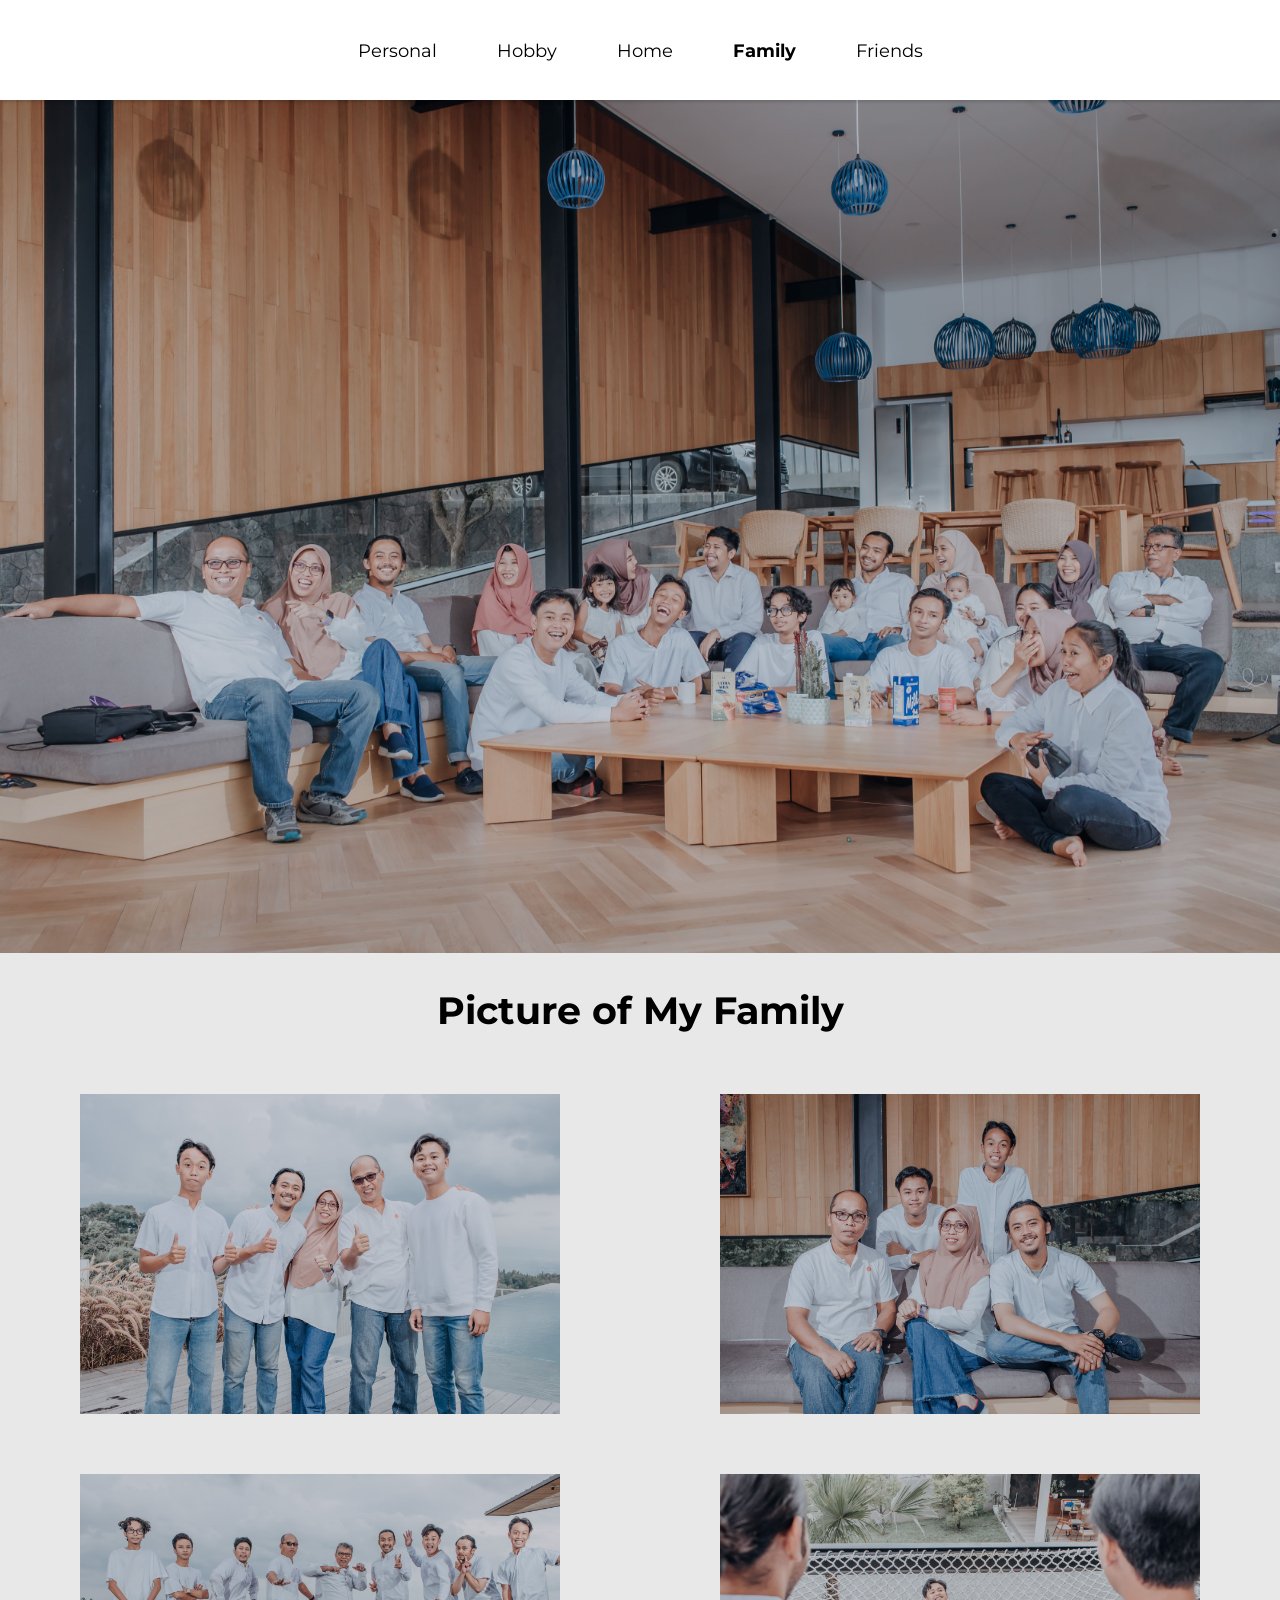
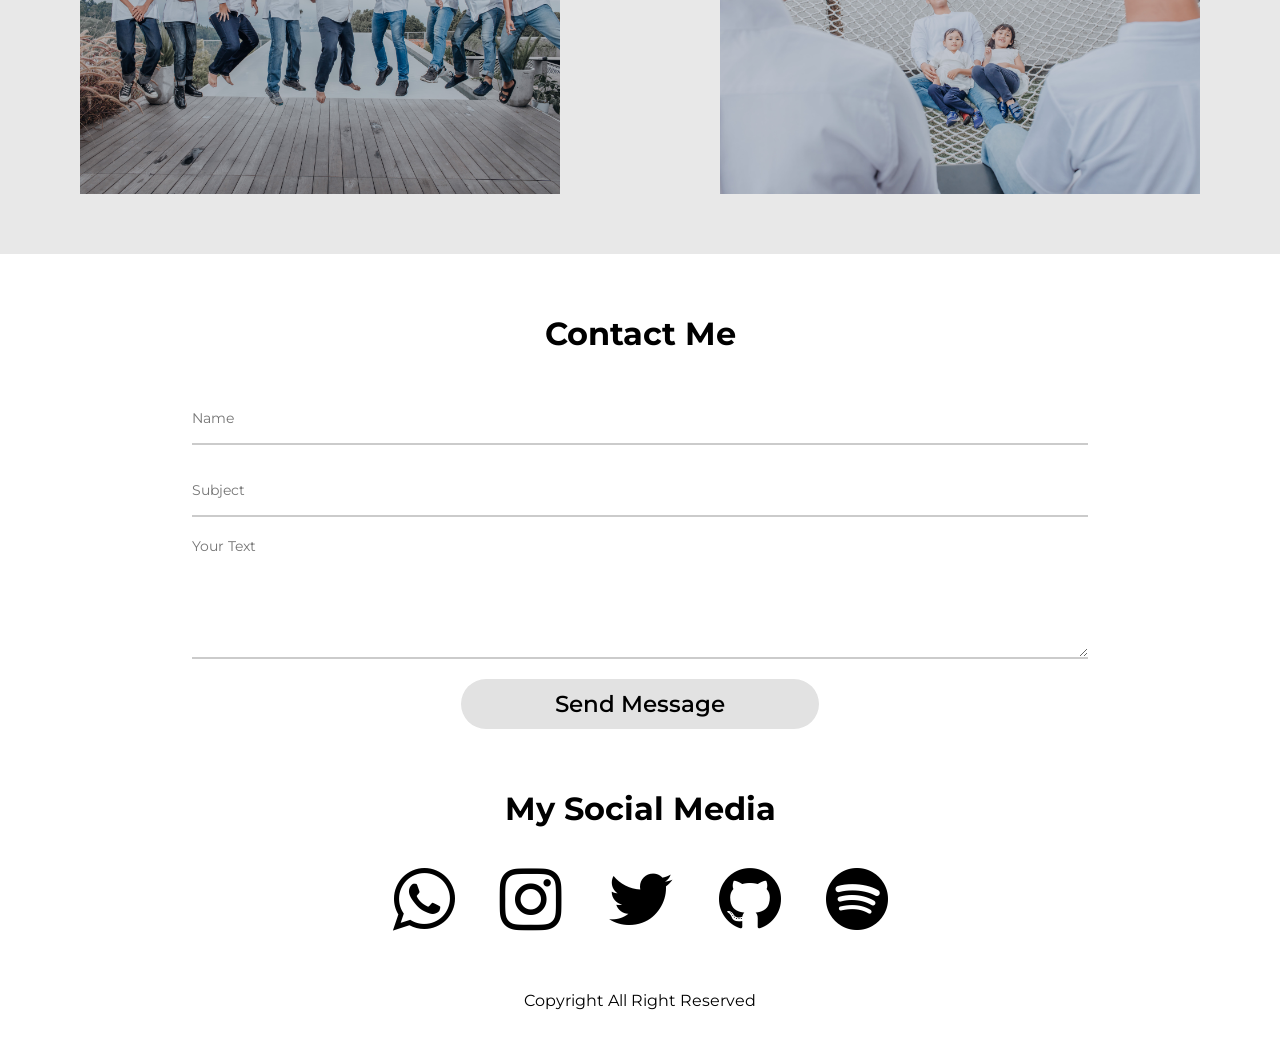
<file: family.html>
<!DOCTYPE html>
<html lang="en">
  <head>
    <meta charset="UTF-8" />
    <meta http-equiv="X-UA-Compatible" content="IE=edge" />
    <meta name="viewport" content="width=device-width, initial-scale=1.0" />
    <link rel="stylesheet" href="style.css" />
    <link
      rel="stylesheet"
      href="https://cdnjs.cloudflare.com/ajax/libs/font-awesome/4.7.0/css/font-awesome.min.css"
    />
    <title>Family - Dzaky Nashshar</title>
  </head>
  <body>
    <nav id="navbar">
      <a href="personal.html" id="personal">Personal</a>
      <a href="hobby.html" id="hobby">Hobby</a>
      <a href="index.html" id="home">Home</a>
      <a href="family.html" id="family"><b>Family</b></a>
      <a href="friends.html" id="friends">Friends</a>
    </nav>
    <main>
      <div id="family-1">
        <img src="img/family_full.jpg" alt="keluarga-besar-di-sofa" />
      </div>
      <div id="family-2">
        <h1>Picture of My Family</h1>
      </div>
      <div id="family-3" class="split">
        <div>
          <img src="img/family_jempol.jpg" alt="" />
        </div>
        <div>
          <img src="img/family_sofa.jpg" alt="" />
        </div>
      </div>
      <div id="family-4" class="split">
        <div>
          <img src="img/family_jump.jpg" alt="" />
        </div>
        <div>
          <img src="img/dzaky_aisyah.jpg" alt="" />
        </div>
      </div>
    </main>
    <footer>
      <div id="contact-me">
        <h1>Contact Me</h1>
      </div>
      <form action="#" class="form-parent">
        <input
          type="text"
          class="form"
          name="name"
          id="name"
          placeholder="Name"
        />
        <input
          type="text"
          class="form"
          name="subject"
          id="subject"
          placeholder="Subject"
        />
        <textarea
          class="form"
          id="ftextarea"
          name="text"
          id="text"
          cols="30"
          rows="10"
          placeholder="Your Text"
        ></textarea>
        <input
          id="form-button"
          type="button"
          value="Send Message"
          onclick="sendMsg()"
        />
      </form>
      <div id="social-media">
        <h1>My Social Media</h1>
      </div>
      <div id="sosmed-ico">
        <a
          href="https://wa.me/6285156029415"
          target="_blank"
          class="fa fa-whatsapp"
        ></a>
        <a
          href="https://instagram.com/_dzaky"
          target="_blank"
          class="fa fa-instagram"
        ></a>
        <a
          href="https://twitter.com/jek_inthebox"
          target="_blank"
          class="fa fa-twitter"
        ></a>
        <a
          href="https://github.com/dzackiero"
          target="_blank"
          class="fa fa-github"
        ></a>
        <a
          href="https://open.spotify.com/user/idw379rk89nzco86fukcyzc89"
          target="_blank"
          class="fa fa-spotify"
        ></a>
      </div>
      <div id="cpr">
        <p>Copyright All Right Reserved</p>
      </div>
    </footer>
  </body>
</html>
</file>
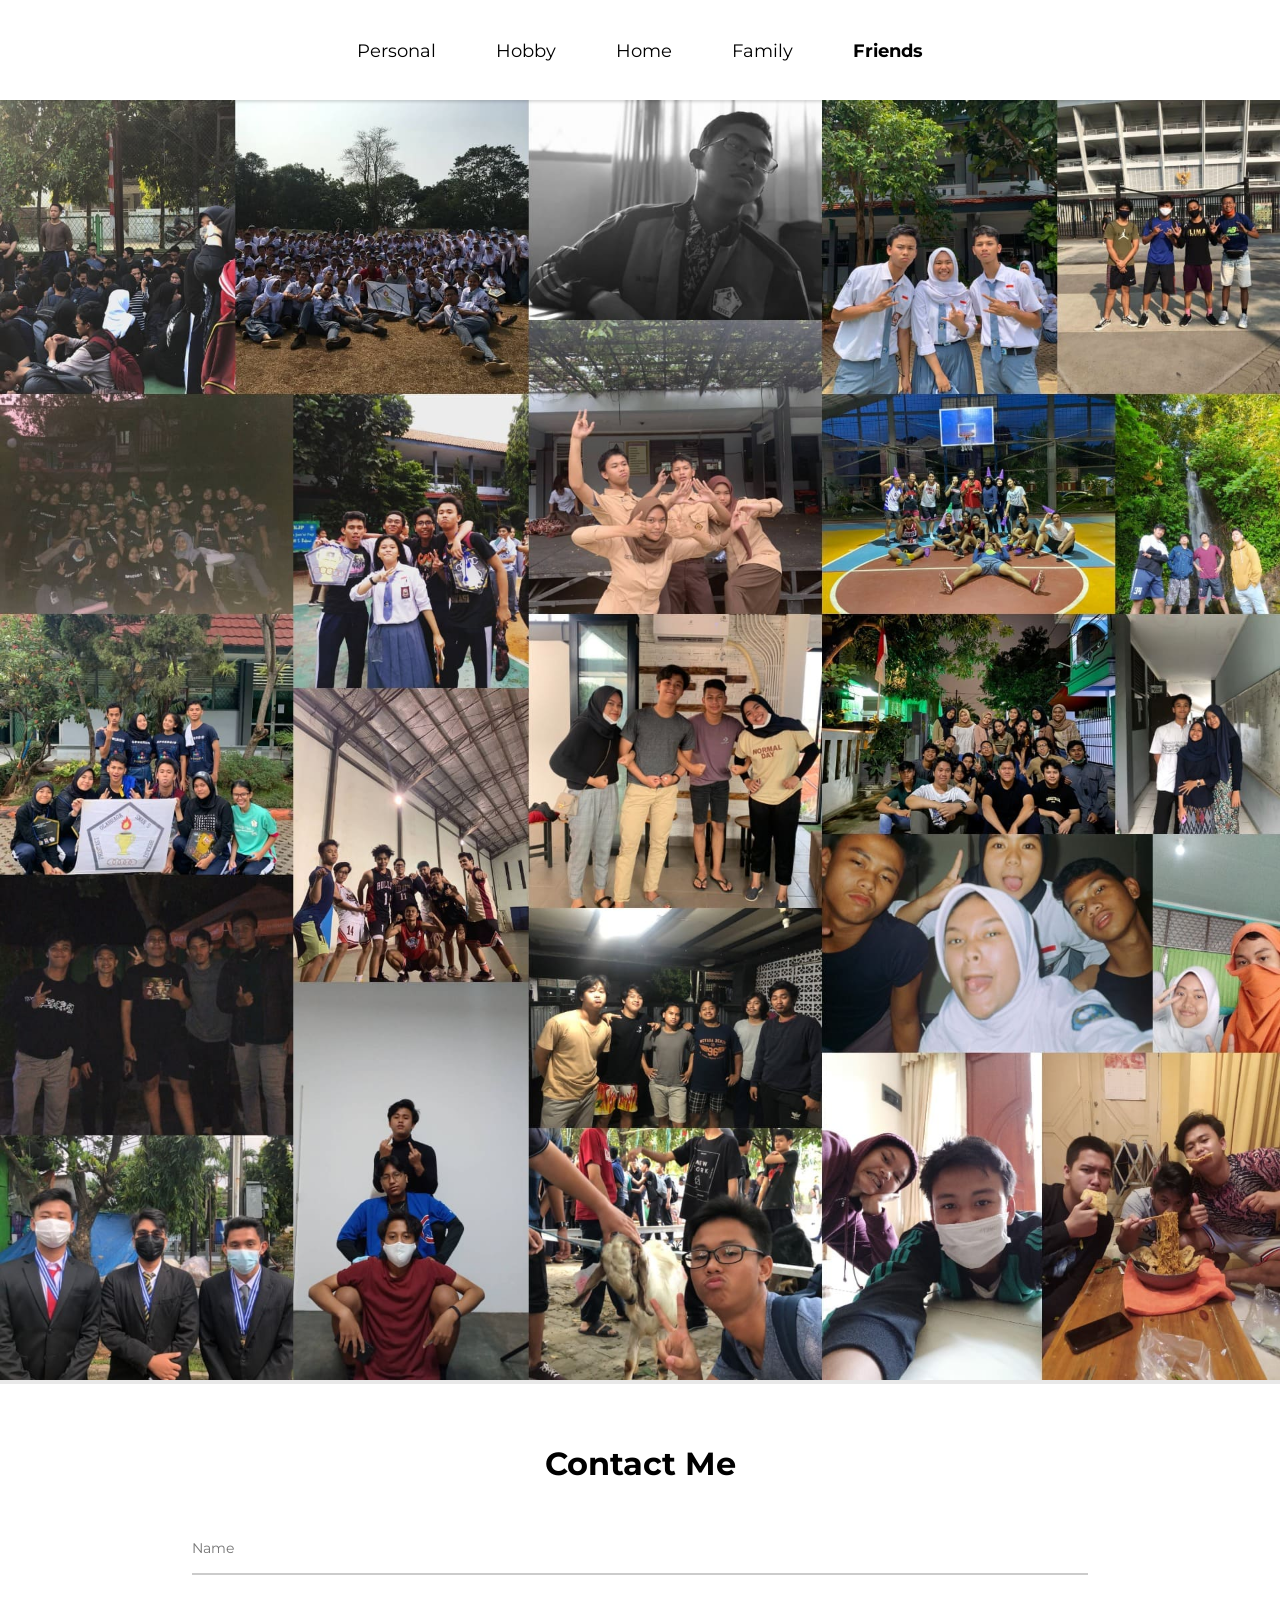
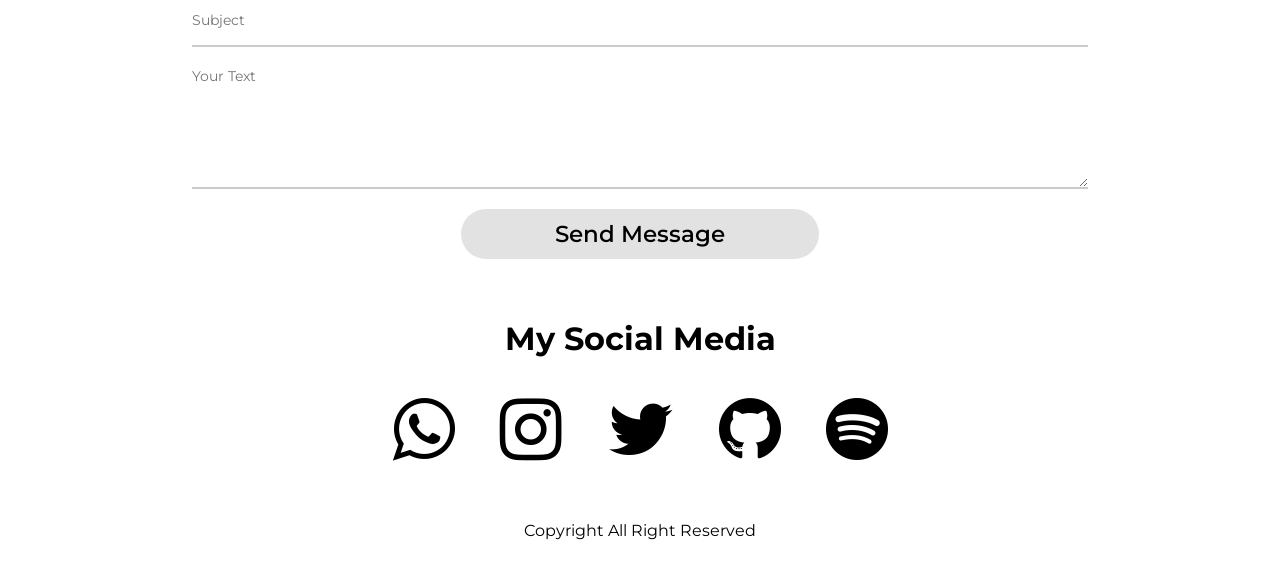
<file: friends.html>
<!DOCTYPE html>
<html lang="en">
  <head>
    <meta charset="UTF-8" />
    <meta http-equiv="X-UA-Compatible" content="IE=edge" />
    <meta name="viewport" content="width=device-width, initial-scale=1.0" />
    <link rel="stylesheet" href="style.css" />
    <link
      rel="stylesheet"
      href="https://cdnjs.cloudflare.com/ajax/libs/font-awesome/4.7.0/css/font-awesome.min.css"
    />
    <title>Friends - Dzaky Nashshar</title>
  </head>
  <body>
    <nav id="navbar">
      <a href="personal.html" id="personal">Personal</a>
      <a href="hobby.html" id="hobby">Hobby</a>
      <a href="index.html" id="home">Home</a>
      <a href="family.html" id="family">Family</a>
      <a href="friends.html" id="friends"><b>Friends</b></a>
    </nav>
    <main>
      <div id="friends-1">
        <img
          id="hobby-pc"
          src="img/friends-collage_1x1.jpg"
          alt="friends-collage-pc"
        />
        <img
          id="hobby-mobile"
          src="img/friends-collage_mobile.jpg"
          alt="friends-collage-mobile"
        />
      </div>
    </main>
    <footer>
      <div id="contact-me">
        <h1>Contact Me</h1>
      </div>
      <form action="#" class="form-parent">
        <input
          type="text"
          class="form"
          name="name"
          id="name"
          placeholder="Name"
        />
        <input
          type="text"
          class="form"
          name="subject"
          id="subject"
          placeholder="Subject"
        />
        <textarea
          class="form"
          id="ftextarea"
          name="text"
          id="text"
          cols="30"
          rows="10"
          placeholder="Your Text"
        ></textarea>
        <input
          id="form-button"
          type="button"
          value="Send Message"
          onclick="sendMsg()"
        />
      </form>
      <div id="social-media">
        <h1>My Social Media</h1>
      </div>
      <div id="sosmed-ico">
        <a
          href="https://wa.me/6285156029415"
          target="_blank"
          class="fa fa-whatsapp"
        ></a>
        <a
          href="https://instagram.com/_dzaky"
          target="_blank"
          class="fa fa-instagram"
        ></a>
        <a
          href="https://twitter.com/jek_inthebox"
          target="_blank"
          class="fa fa-twitter"
        ></a>
        <a
          href="https://github.com/dzackiero"
          target="_blank"
          class="fa fa-github"
        ></a>
        <a
          href="https://open.spotify.com/user/idw379rk89nzco86fukcyzc89"
          target="_blank"
          class="fa fa-spotify"
        ></a>
      </div>
      <div id="cpr">
        <p>Copyright All Right Reserved</p>
      </div>
    </footer>
  </body>
</html>
</file>
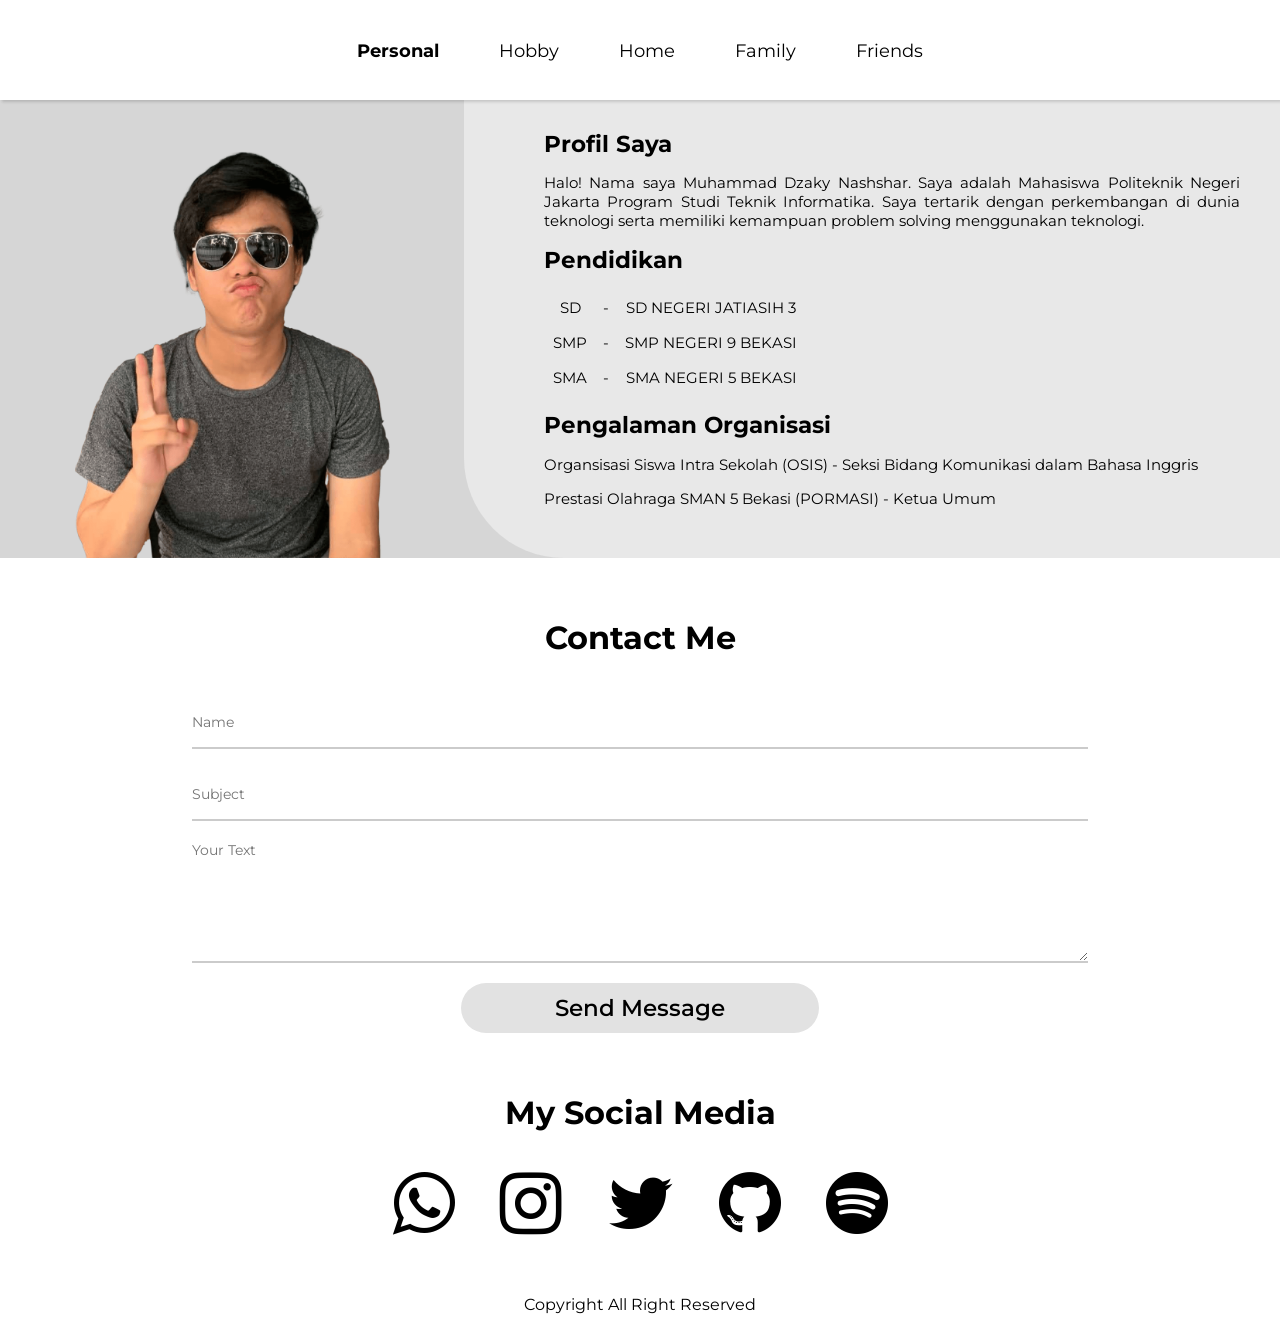
<file: personal.html>
<!DOCTYPE html>
<html lang="en">
  <style>
    table {
      width: fit-content;
    }

    table tr td {
      text-align: center;
      padding: 7px;
    }
  </style>
  <head>
    <meta charset="UTF-8" />
    <meta http-equiv="X-UA-Compatible" content="IE=edge" />
    <meta name="viewport" content="width=device-width, initial-scale=1.0" />
    <link rel="stylesheet" href="style.css" />
    <link
      rel="stylesheet"
      href="https://cdnjs.cloudflare.com/ajax/libs/font-awesome/4.7.0/css/font-awesome.min.css"
    />
    <title>Personal - Dzaky Nashshar</title>
  </head>
  <body>
    <nav id="navbar">
      <a href="personal.html" id="personal"><b>Personal</b></a>
      <a href="hobby.html" id="hobby">Hobby</a>
      <a href="index.html" id="home">Home</a>
      <a href="family.html" id="family">Family</a>
      <a href="friends.html" id="friends">Friends</a>
    </nav>
    <main>
      <div id="personal-1">
        <div class="personal-1" id="p1-pic">
          <img src="img/dzaky_picture.png" alt="dzaky-sapu" id="dzaky-sapu" />
        </div>
        <div class="personal-1" id="p1-text">
          <h2 class="p1-text-isi">Profil Saya</h2>
          <p class="p1-text-isi">
            Halo! Nama saya Muhammad Dzaky Nashshar. Saya adalah Mahasiswa
            Politeknik Negeri Jakarta Program Studi Teknik Informatika. Saya
            tertarik dengan perkembangan di dunia teknologi serta memiliki
            kemampuan problem solving menggunakan teknologi.
          </p>
          <h2 class="p1-text-isi">Pendidikan</h2>
          <table class="p1-text-isi">
            <tr>
              <td>SD</td>
              <td>-</td>
              <td>SD NEGERI JATIASIH 3</td>
            </tr>
            <tr>
              <td>SMP</td>
              <td>-</td>
              <td>SMP NEGERI 9 BEKASI</td>
            </tr>
            <tr>
              <td>SMA</td>
              <td>-</td>
              <td>SMA NEGERI 5 BEKASI</td>
            </tr>
          </table>
          <h2 class="p1-text-isi">Pengalaman Organisasi</h2>
          <p class="p1-text-isi">
            Organsisasi Siswa Intra Sekolah (OSIS) - Seksi Bidang Komunikasi
            dalam Bahasa Inggris
          </p>
          <p>Prestasi Olahraga SMAN 5 Bekasi (PORMASI) - Ketua Umum</p>
        </div>
      </div>
    </main>
    <footer>
      <div id="contact-me">
        <h1>Contact Me</h1>
      </div>
      <form action="#" class="form-parent">
        <input
          type="text"
          class="form"
          name="name"
          id="name"
          placeholder="Name"
        />
        <input
          type="text"
          class="form"
          name="subject"
          id="subject"
          placeholder="Subject"
        />
        <textarea
          class="form"
          id="ftextarea"
          name="text"
          id="text"
          cols="30"
          rows="10"
          placeholder="Your Text"
        ></textarea>
        <input
          id="form-button"
          type="button"
          value="Send Message"
          onclick="sendMsg()"
        />
      </form>
      <div id="social-media">
        <h1>My Social Media</h1>
      </div>
      <div id="sosmed-ico">
        <a
          href="https://wa.me/6285156029415"
          target="_blank"
          class="fa fa-whatsapp"
        ></a>
        <a
          href="https://instagram.com/_dzaky"
          target="_blank"
          class="fa fa-instagram"
        ></a>
        <a
          href="https://twitter.com/jek_inthebox"
          target="_blank"
          class="fa fa-twitter"
        ></a>
        <a
          href="https://github.com/dzackiero"
          target="_blank"
          class="fa fa-github"
        ></a>
        <a
          href="https://open.spotify.com/user/idw379rk89nzco86fukcyzc89"
          target="_blank"
          class="fa fa-spotify"
        ></a>
      </div>
      <div id="cpr">
        <p>Copyright All Right Reserved</p>
      </div>
    </footer>
  </body>
</html>
</file>
<file: style.css>
@import url('https://fonts.googleapis.com/css2?family=Montserrat:wght@500&display=swap');

* {
    padding: 0;
    margin: 0;
}

body {
    font-family: 'Montserrat', sans-serif;
    padding-top: 100px;
}

#navbar {
    width: 100%;
    z-index: 1;
    
    display: flex;
    justify-content: center;
    
    background-color: rgb(255, 255, 255);
    box-shadow: rgba(0, 0, 0, 0.15) 1.95px 1.95px 2.6px;

    position: fixed;
    top: 0;
    
    animation-name: nav-ani;
    animation-duration: 0.5s;
    animation-timing-function: ease-in;
    transform-origin: top;
}

@keyframes nav-ani {
    from {transform: scale(1,0);}
    to {transform: scale(1,1);}
}

#navbar a{
    display: flex;
    justify-content: center;
    align-items: center;

    background-color: rgb(255, 255, 255);
    height: 100px;
    padding: 0 30px;
    transition: font-size 0.3s;
    text-decoration: none;
    font-size: 1.1em;
    color: black;
}

#navbar a:hover {
    background-color: #f0eeee;
    font-size: 1.2em;
    

}

main {
    background-color: #e8e8e8;

    display: flex;
    flex-direction: column;
    justify-content: center;
    align-items: center;

    animation-name: nav-ani;
    animation-duration: 0.5s;
    animation-timing-function: ease-in;
    transform-origin: bottom;
    
}

/* Home Page */

main #home1 {
    display: flex;
    width: 100%;
}

main #text-main {
    width: 50%;
    
    display: flex;
    flex-direction: column;
    justify-content: center;
    align-items: center;

}

#text-main #judul {
    color: black;
    font-size: 1.1em;
}

#text-main #judul a{
    display: flex;
    padding-top: 10px;
    color: black;
}

#text-main #judul a:hover {
    color: rgb(73, 73, 73);
}

main #picture-main {
    width: 50%;

    display: flex;
    flex-direction: column;
}

#picture-main img{
    max-width: 100%;
    height: auto;
}

/* Personal Page */

main #personal-1 {
    display: flex;
    justify-content: center;

    width: 100%;
    background-color: #d6d6d6;
}

main #personal-1 #p1-pic {
    width: 40%;
    height: auto;

    display: flex;
    justify-content: center;
    align-items: flex-end;
}

main #personal-1 #p1-pic img{
    width: 90%;
    height: auto;
}

main #personal-1 #p1-text {
    display: flex;
    flex-direction: column;

    background-color: #e8e8e8;
    border-bottom-left-radius: 100px;
    padding: 30px 40px 50px 80px;
    width: 60%;

    text-align: justify;
    font-size: 1.2vmax;

}

main #personal-1 #p1-text .p1-text-isi {
    margin-bottom: 1.2vmax;
}

/* Hobby Page */

main #hobby-1 {
    width: 100%;
    padding-bottom: 30px;
}

main #hobby-1 #hobby-pic-pc {
    display: block;
    max-width: 100%;
    height: auto;
}

main #hobby-1 #hobby-pic-mobile {
    display: none;
    max-width: 100%;
    height: auto;
}

main #hobby-2 {
    width: 100%;
    display: flex;
    flex-direction: column;
    align-items: center;
    padding-bottom: 40px;
}

main #hobby-3 {
    width: 100%;
    display: flex;
    justify-content: space-evenly;
    padding-bottom: 30px;
}

main #hobby-3 .hobi {
    display: flex;
    flex-direction: column;
    font-weight: bold;
    text-align: center;
    font-size: 1.5em;
}

main #hobby-3 .hobi svg {
    height: 100px;
    padding-bottom: 20px;
    width: auto;
}

main #hobby-4 {
    margin-top: 30px;
    margin-bottom: 30px;
    display: flex;
    width: 100%;
    justify-content: space-evenly;
}

main #hobby-4 .frame-mobile {
    display: none;
}

/* Friends Page */

main #friends-1 {
    width: 100%;
}

main #friends-1 img {
    width: 100%;
}

main #friends-1 #hobby-mobile {
    display: none;
}

/* Family Page */

main #family-1 {
    width: 100%;
    height: auto;
}

main #family-1 img {
    width: 100%;
}

main #family-2 {
    width: 100%;
    text-align: center;
    padding: 30px 0 60px 0;
    font-size: 1.2em;
}

main .split {
    display: flex;
}

main .split div {
    width: 50%;
    display: flex;
    justify-content: center;
    align-items: center;
    padding-bottom: 60px;
}

main .split div img {
    width: 75%;
    transition: transform .3s;
}

main .split div img:hover {
    transform: scale(1.2);
}


@media only screen and (max-width: 1200px) {
    main #hobby-4 {
        flex-direction: column;
        justify-content: center;
        align-items: center;
    }
}

@media only screen and (max-width: 700px) {

    body {
        margin-top: 50px;
    }

    /* Home Page */

    main #home1 {
        display: flex;
        justify-content: center;
        height: 620px;
    }

    main #picture-main {
        display: none;
    }

    /* Personal Page */
    main #personal-1 {
        flex-direction: column;
        align-items: center;
    }

    main #personal-1 #p1-pic {
        background-color: #e8e8e8;
        padding-top: 20px;
        width: 100%;

        border-bottom-left-radius: 50px;
        border-bottom-right-radius: 50px;
    }

    main #personal-1 #p1-pic img{
        width: 80%;
        height: auto;
    }

    main #personal-1 #p1-text {
        background-color: #d6d6d6;
        padding: 20px 2px;
        font-size: 2.8vmin;
    }

    /* Hobby Page */
    main #hobby-1 #hobby-pic-mobile {
        display: block;
    }
    main #hobby-1 #hobby-pic-pc {
        display: none;
    }

    main #hobby-3 {
        flex-direction: column;
    }

    main #hobby-3 * {
        padding-bottom: 18px;
    }

    main #hobby-4 .frame-pc {
        display: none;
    }

    main #hobby-4 .frame-mobile {
        margin-bottom: 20px;
        display: block;
    }

    /* Friends Page */

    main #friends-1 #hobby-pc {
        display: none;
    }
    
    main #friends-1 #hobby-mobile {
        display: block;
    }

    /* Family Page */
    main .split {
        flex-direction: column;
        justify-content: center;
        align-items: center;
    }

    main #family-2 {
        padding: 30px 0 60px 0;
        font-size: 0.8em;
    }

    main .split div img {
        width: 100%;
    }


    /* Navbar */
    #navbar {
        flex-direction: column;
        position: absolute;
        justify-content: stretch;
        height: 100px;
    }

    #navbar a{
        padding: 5px 0px;
    }
}

footer {
    padding-top: 60px;
    background-color: #ffffff;
    display: flex;
    flex-direction: column;
    align-items: center;
    width: 100%;
}

footer #contact-me {
    padding-bottom: 40px;
}

footer .form-parent {
    display: flex;
    flex-direction: column;
    width: 70%;
    padding-bottom: 60px;
}

.form-parent .form {
    font-family: 'Montserrat', sans-serif;
    font-size: 0.9em;
    margin-bottom: 20px;
    height: 50px;
    border: none;
    border-bottom: 2px solid #cbcbcb;
    resize: vertical;
    outline: none;
}

.form-parent #ftextarea {
    height: 120px;
}

.form-parent .form:focus{
    border: none;
    border-bottom: 2px solid #797979;
}

.form-parent #form-button {
    align-self: center;
    font-weight: 550;
    font-size: 2.5vmin;
    height: 50px;
    width: 40%;
    font-family: 'Montserrat', sans-serif;
    border: none;
    background-color: #e2e2e2;
    
    border-radius: 25px;
}

.form-parent #form-button:hover {
    background-color: #cfcece;
    cursor: pointer;
}

#sosmed-ico {
    display: flex;
    justify-content: space-between;
    padding-bottom: 30px;
}

#social-media {
    padding-bottom: 30px;
}

#sosmed-ico .fa {
    font-size: 8vmin;
    text-align: center;
    text-decoration: none;
    margin: 5px 2.5vmin;
    color: black;
    transition: 0.5s;
}

#sosmed-ico .fa:hover {
    color: #7d7d7d;
    font-size: 11vmin;
}

footer #cpr {
    display: flex;
    margin-bottom: 30px;
    justify-content: center;
    align-items: flex-end;
    width: 100%;
    height: 40px;
}
</file>
